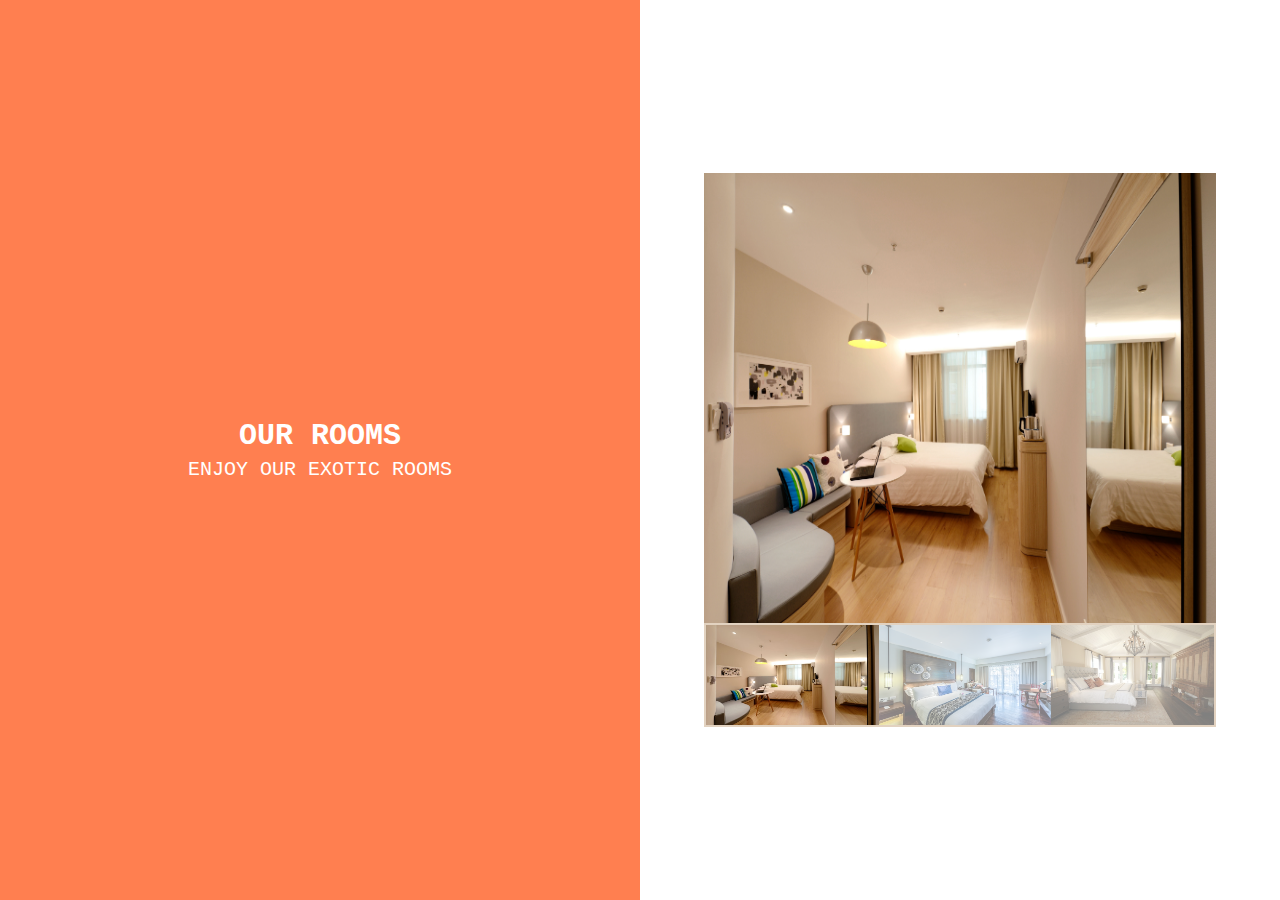
<file: imageGallery/index.html>
<!DOCTYPE html>
<html lang="en">
<head>
    <meta charset="UTF-8">
    <meta name="viewport" content="width=device-width, initial-scale=1.0">
    <title>Document</title>
    <link rel="stylesheet" href="styles.css">
</head>
<body>
    <section>
        <div class="room-description">
            <h1>Our Rooms</h1>
            <p>Enjoy our exotic Rooms</p>
        </div>
        <div class="room-gallery">
            <img src="./img/pexels-pixabay-271624.jpg" class="gallery-highlight" alt="">
            <div class="room-preview">
                <img src="./img/pexels-pixabay-271624 (1).jpg" class="room-active" alt="">
                <img src="./img/pexels-pixabay-237371 (1).jpg" alt="">
                <img src="./img/pexels-pixabay-262048 (1).jpg" alt="">
            </div>
        </div>
    </section>

    <script src="app.js"></script>
</body>
</html>
</file>
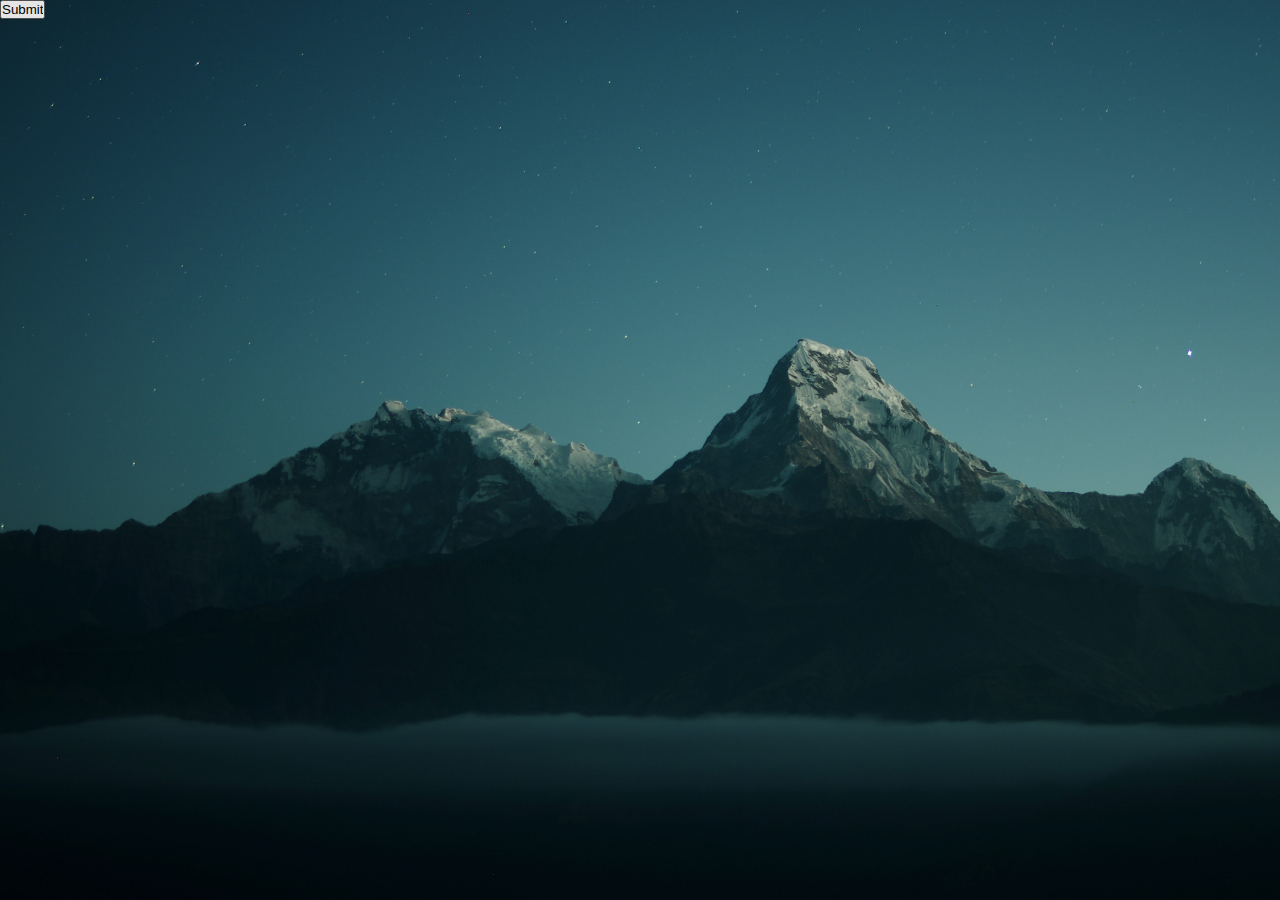
<file: popupmailbox/index.html>
<!DOCTYPE html>
<html lang="en">
<head>
    <meta charset="UTF-8">
    <meta name="viewport" content="width=device-width, initial-scale=1.0">
    <title>Document</title>
    <link rel="stylesheet" href="styles.css">
</head>
<body>
    <div class="container">
        <div class="pop">
            <input type="submit">
               
        </div>
    </div>
    
</body>
</html>
</file>
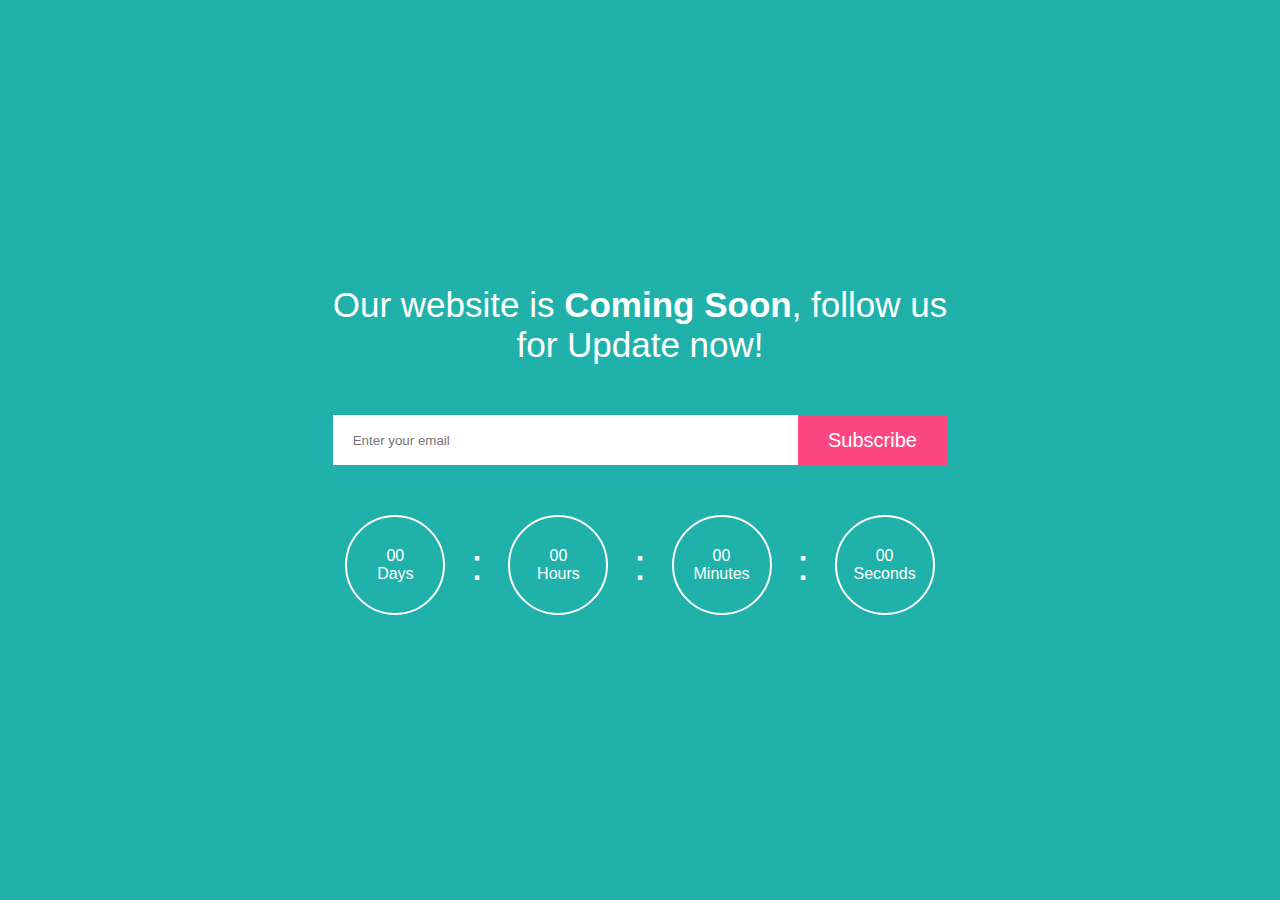
<file: ResponsiveComingSoonPage/index.html>
<!DOCTYPE html>
<html lang="en">
<head>
    <meta charset="UTF-8">
    <meta name="viewport" content="width=device-width, initial-scale=1.0">
    <title>Document</title>
    <link rel="stylesheet" href="styles.css">
</head>
<body>

<div class="wrapper">
    <div class="title">Our website is <span>Coming Soon</span>, follow us <br> for Update now!</div>
    <form class="form" action="">
        <div class="email-field">
            <input type="email" placeholder="Enter your email">
            <button>Subscribe</button>
        </div>
    </form>
    <div class="count-down">
        <div class="timer day">
            <div class="count">
                <div class="numb">00</div>
                <div class="text">Days</div>
            </div>
        </div>
        <div class="clone">:</div>
        <div class="timer hour">
            <div class="count">
                <div class="numb">00</div>
                <div class="text">Hours</div>
            </div>
        </div>
        <div class="clone">:</div>
        <div class="timer min">
            <div class="count">
                <div class="numb">00</div>
                <div class="text">Minutes</div>
            </div>
        </div>
        <div class="clone">:</div> 
        <div class="timer sec"> 
            <div class="count">
                <div class="numb">00</div>
                <div class="text">Seconds</div>
            </div>
        </div>
    </div>
    
    </div>
    

   <script src="app.js"></script>
</body>
</html>
</file>
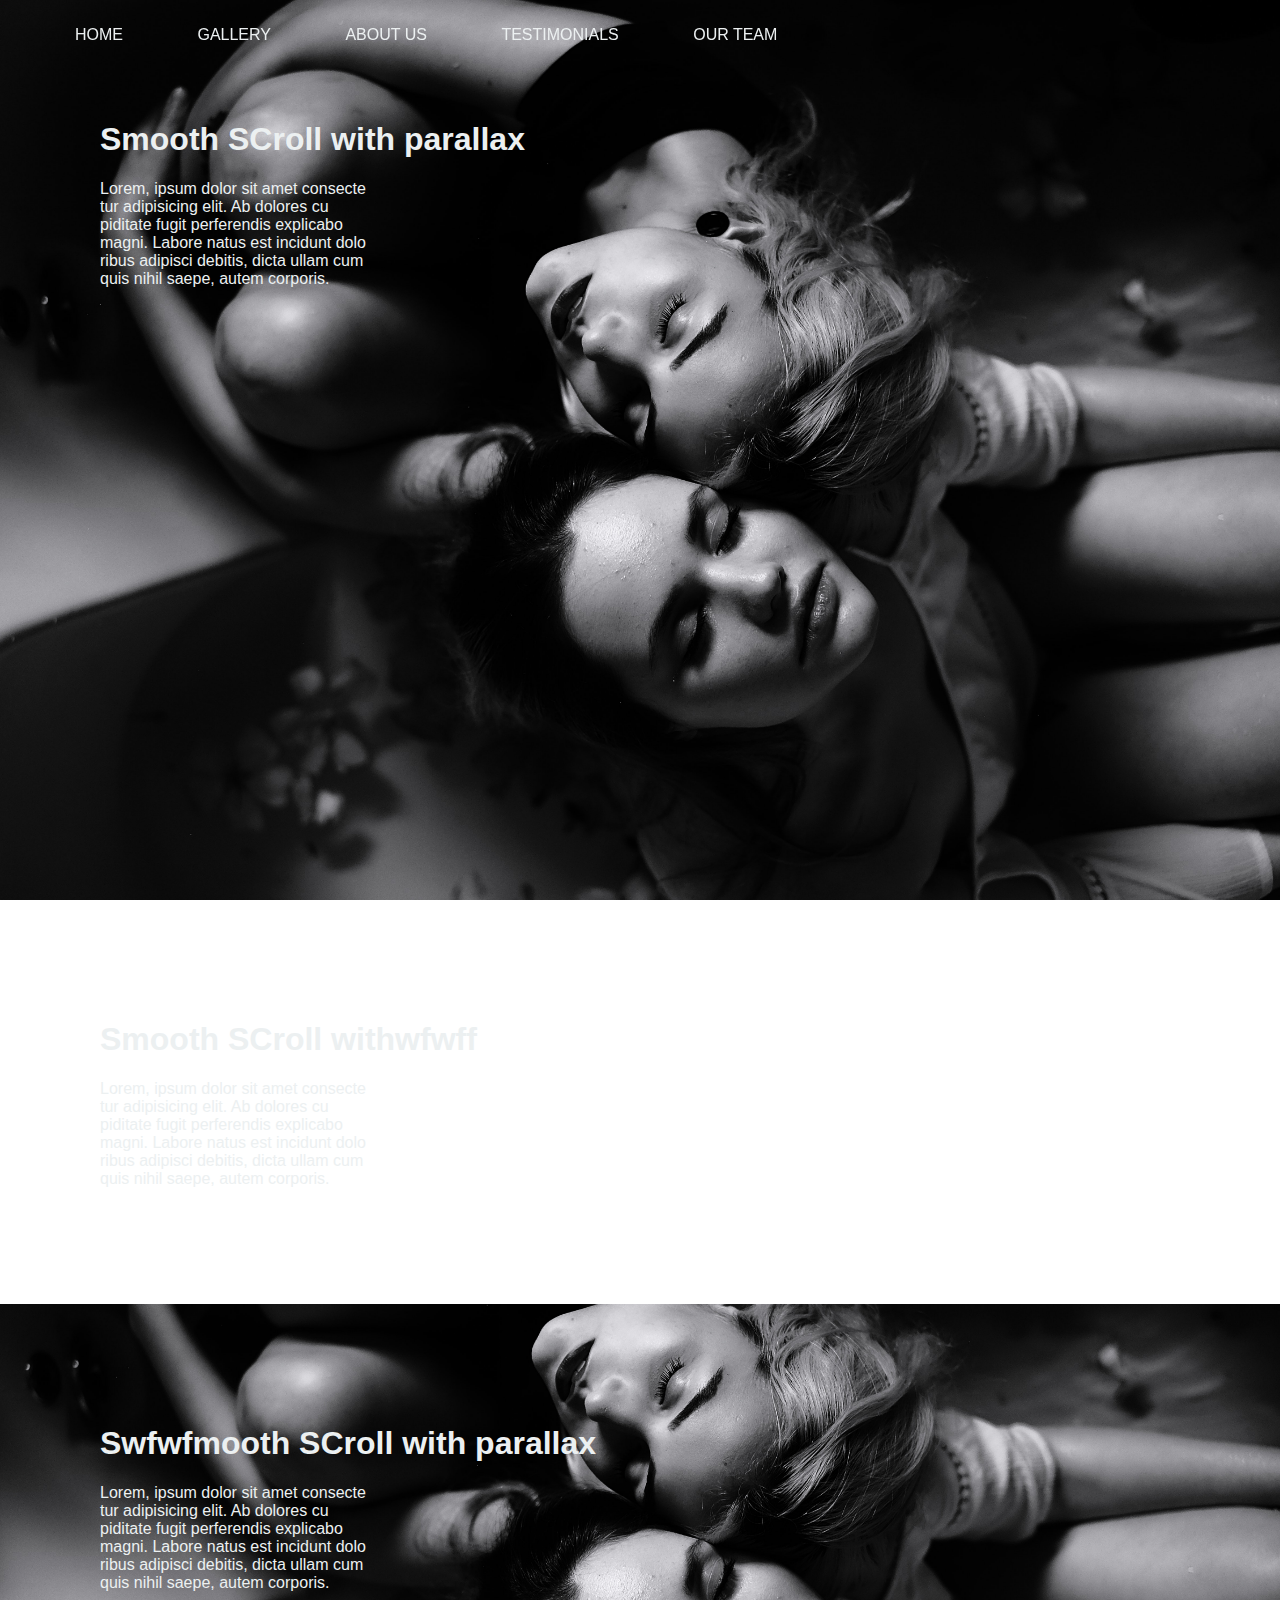
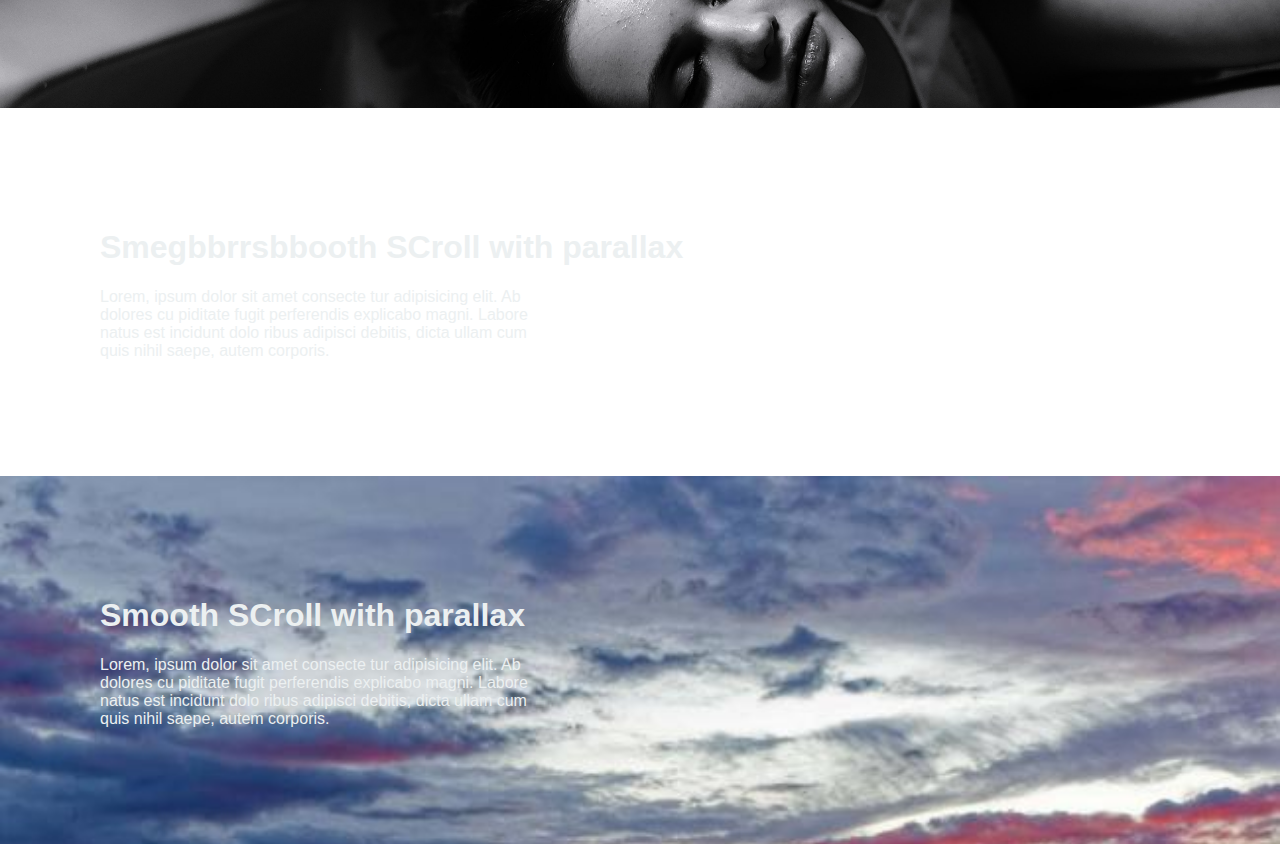
<file: scroll/index.html>
<!DOCTYPE html>
<html lang="en">
<head>
    <meta charset="UTF-8">
    <meta name="viewport" content="width=device-width, initial-scale=1.0">
    <title>Document</title>
    <link rel="stylesheet" href="styles.css">
</head>
<body>
    <nav id="main-menu">
        <ul>
            <li><a href="#section1" class="obss-scroller">HOme</a></li>
            <li><a href="#section2" class="obss-scroller2">Gallery</a></li>
            <li><a href="#section3" class="obss-scroller">ABout us</a></li>
            <li><a href="#section4" class="obss-scroller">Testimonials</a></li>
            <li><a href="#section5" class="obss-scroller">Our team</a></li>
        </ul>
    </nav>
    <section id="section1" onclick="myFunction">
        <h1>Smooth SCroll with parallax</h1>
        <p>Lorem, ipsum dolor sit amet consecte<br>
            tur adipisicing elit. Ab dolores cu<br>
            piditate fugit perferendis explicabo <br>
            magni. Labore natus est incidunt dolo<br>
            ribus adipisci debitis, dicta ullam cum<br>
             quis nihil saepe, autem corporis.</p>
    </section>
    <section id="section2">
        <h1>Smooth SCroll withwfwff</h1>
        <p>Lorem, ipsum dolor sit amet consecte<br>
            tur adipisicing elit. Ab dolores cu<br>
            piditate fugit perferendis explicabo <br>
            magni. Labore natus est incidunt dolo<br>
            ribus adipisci debitis, dicta ullam cum<br>
             quis nihil saepe, autem corporis.</p>
    </section>
    <section id="section3">
        <h1 class="he1">Swfwfmooth SCroll with parallax</h1>
        <p class="he1">Lorem, ipsum dolor sit amet consecte<br>
            tur adipisicing elit. Ab dolores cu<br>
            piditate fugit perferendis explicabo <br>
            magni. Labore natus est incidunt dolo<br>
            ribus adipisci debitis, dicta ullam cum<br>
             quis nihil saepe, autem corporis.</p>
    </section>
    <section id="section4">
        <h1>Smegbbrrsbbooth SCroll with parallax</h1>
        <p>Lorem, ipsum dolor sit amet consecte
            tur adipisicing elit. Ab dolores cu
            piditate fugit perferendis explicabo 
            magni. Labore natus est incidunt dolo
            ribus adipisci debitis, dicta ullam cum
             quis nihil saepe, autem corporis.</p>
    </section>
    <section id="section5">
        <h1>Smooth SCroll with parallax</h1>
        <p>Lorem, ipsum dolor sit amet consecte
            tur adipisicing elit. Ab dolores cu
            piditate fugit perferendis explicabo 
            magni. Labore natus est incidunt dolo
            ribus adipisci debitis, dicta ullam cum
             quis nihil saepe, autem corporis.</p>
    </section>
   
    <script
    src="https://code.jquery.com/jquery-3.5.1.js"
    integrity="sha256-QWo7LDvxbWT2tbbQ97B53yJnYU3WhH/C8ycbRAkjPDc="
    crossorigin="anonymous">

$(document).ready(function(){
  $("obss-scroller2").click(function(){
    $(".he1").animate("bottom:450px");
  });
});


    </script>
</body>
</html>
</file>
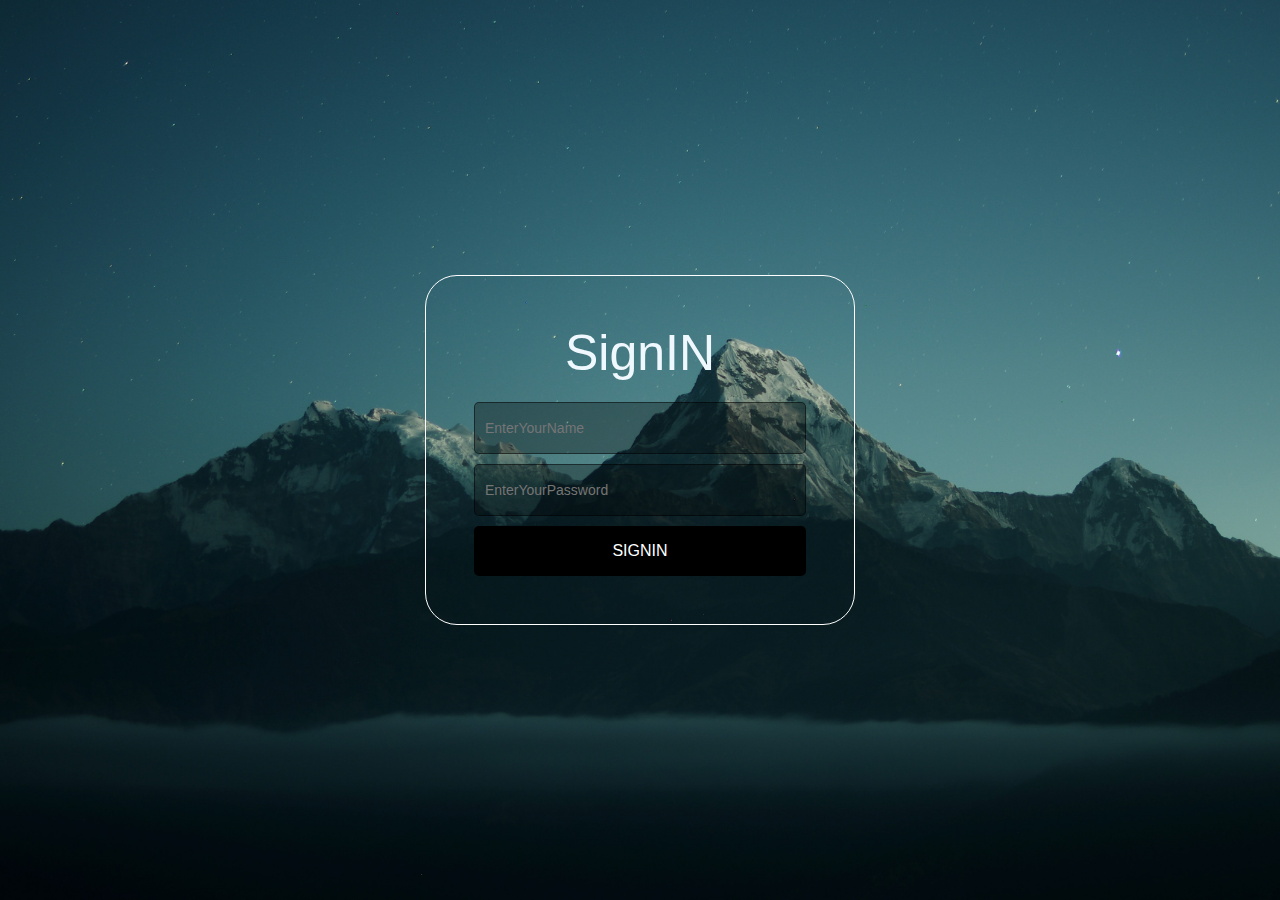
<file: signinform/index.html>
<!DOCTYPE html>
<html lang="en">
<head>
    <meta charset="UTF-8">
    <meta name="viewport" content="width=device-width, initial-scale=1.0">
    <title>Document</title>
    <link rel="stylesheet" href="styles.css">
</head>
<body>
        <div class="signin">
            <form>
            <h2>SignIN</h2>
            <input type="text" placeholder="EnterYourName">
            <input type="text" placeholder="EnterYourPassword">
            <button class="btn">SIgnIN</button>
            </form>
    
        </div>
</body>
</html>
</file>
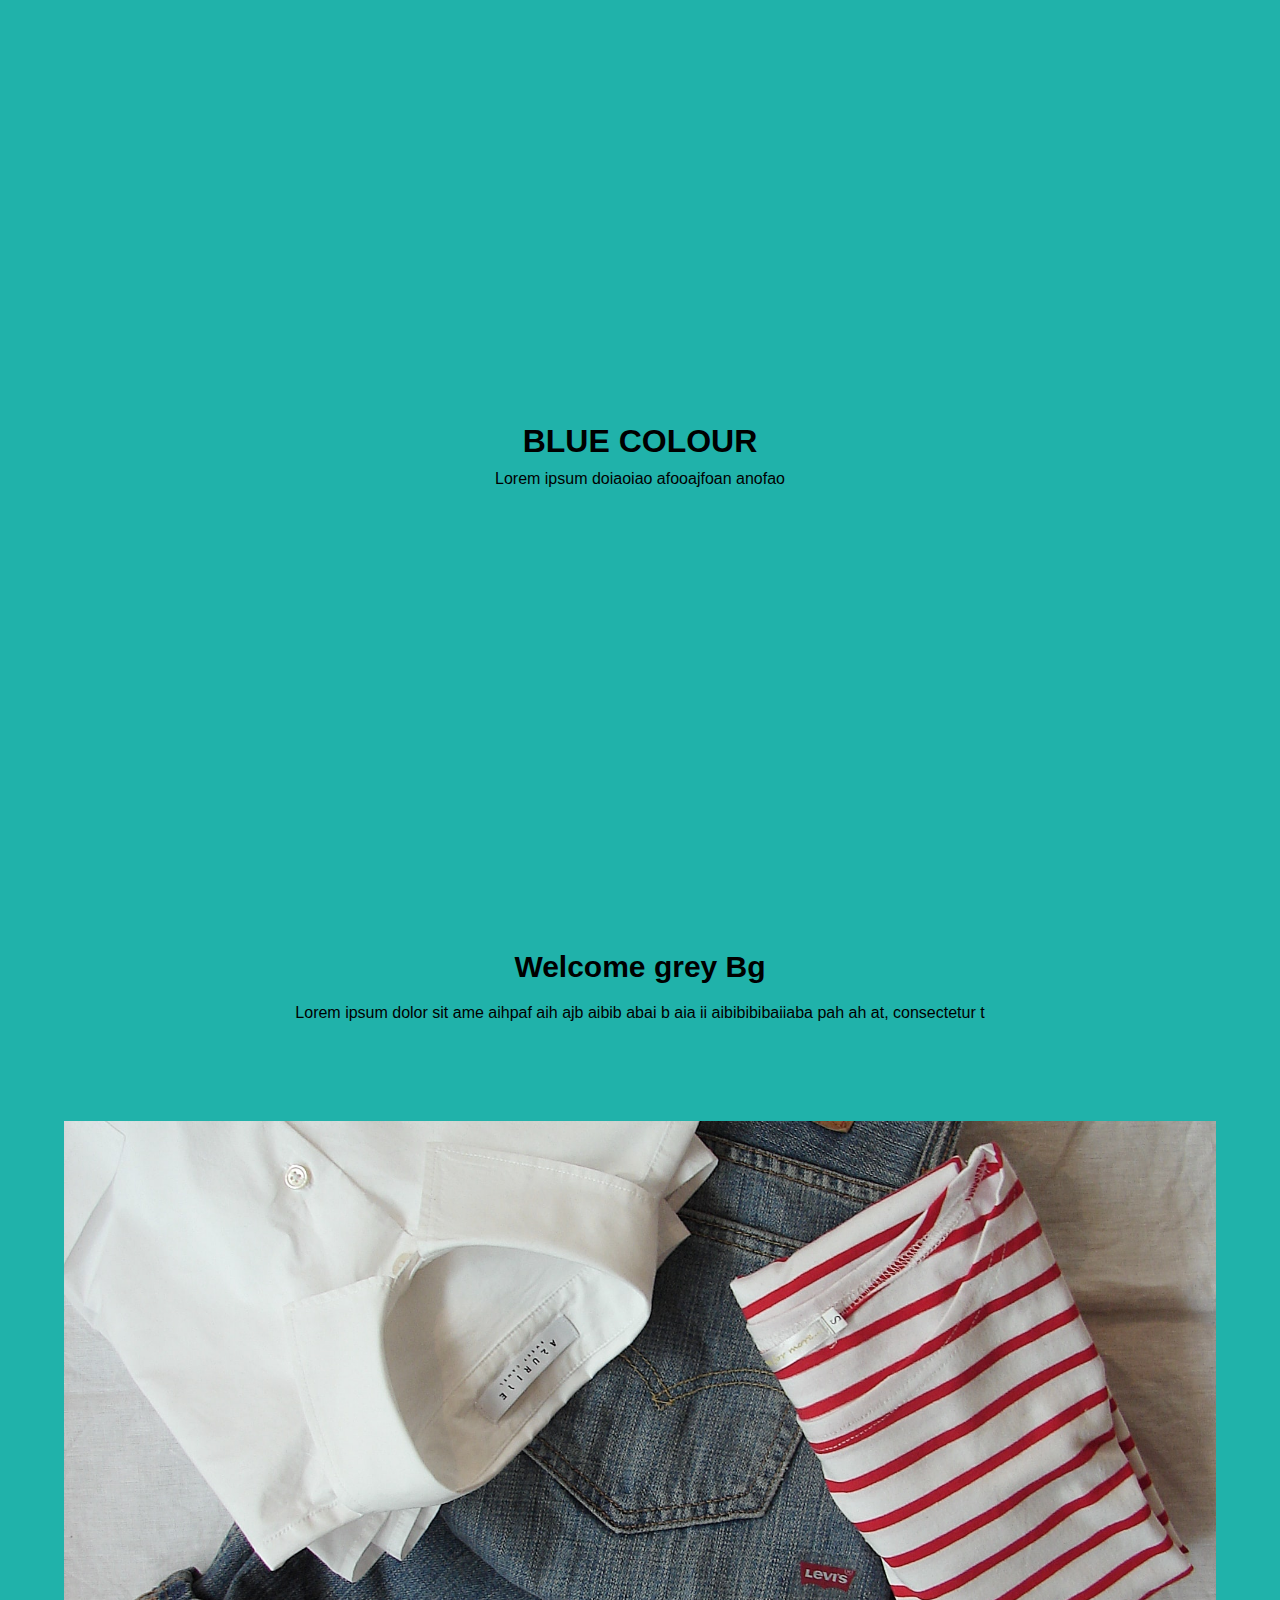
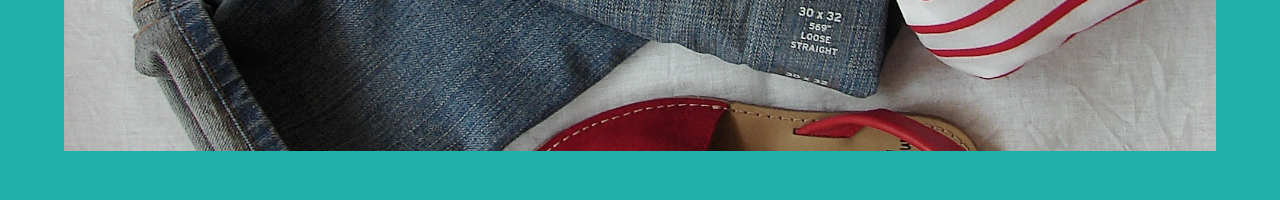
<file: Transitioin bakground/index.html>
<!DOCTYPE html>
<html lang="en">
<head>
    <meta charset="UTF-8">
    <meta name="viewport" content="width= , initial-scale=1.0">
    <title>Document</title>
    <link rel="stylesheet" href="styles.css">
</head>
<body>
    <header>
        <div class="intro-text">
            <h1>Blue Colour</h1>
            <p>Lorem ipsum doiaoiao afooajfoan anofao</p>  
    </div>
    </header>

    <section>
        <div class="page2">
            <h1>
                Welcome grey Bg
            </h1>

            <p>Lorem ipsum dolor sit ame aihpaf  aih  ajb aibib abai b aia ii aibibibibaiiaba pah ah at, consectetur t</p>

        </div>
        <img src="./junko-nakase-Q-72wa9-7Dg-unsplash.jpg" alt="">
    </section>

    <script src="app.js">
        
    </script>
</body>
</html>
</file>
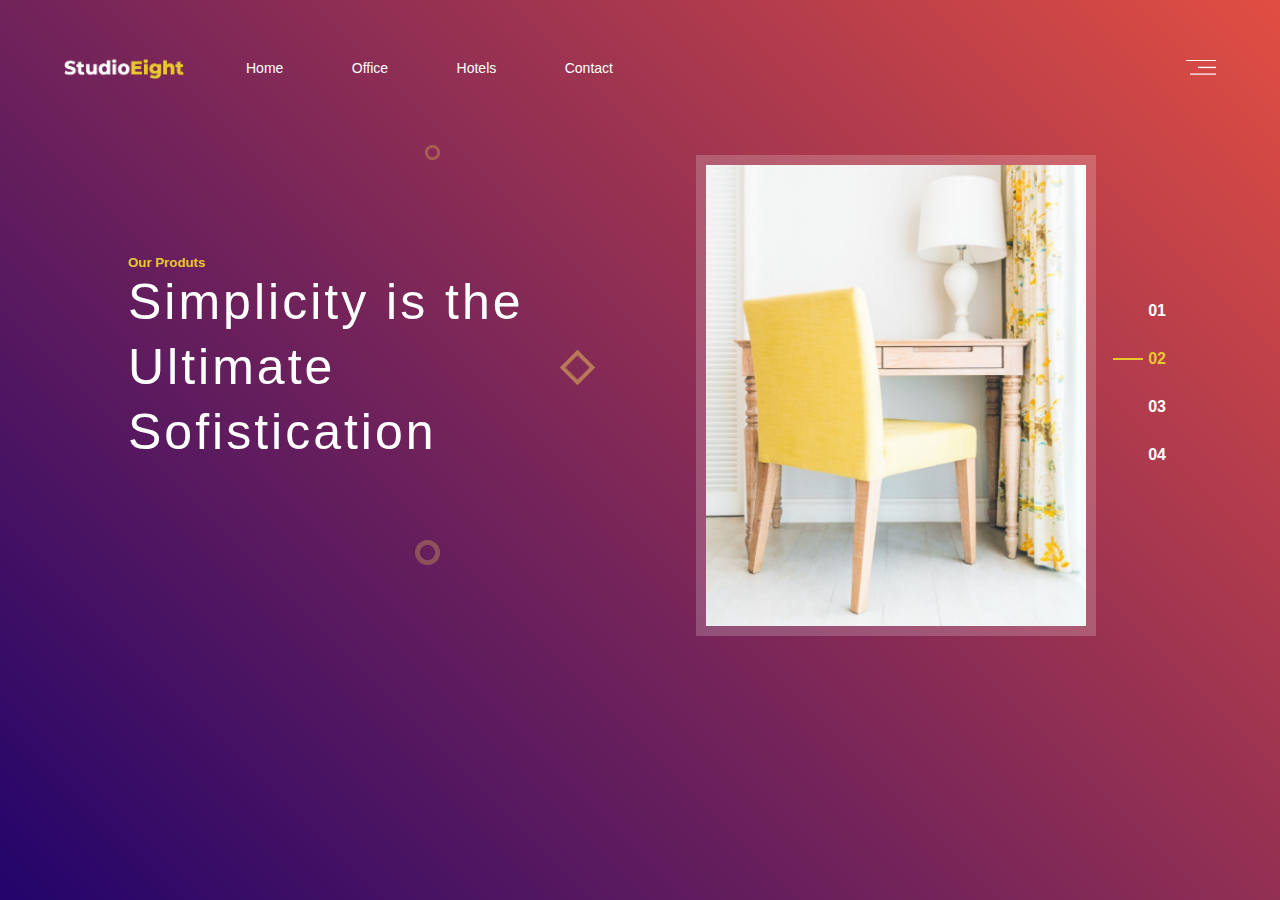
<file: simple/imagemov/index.html>
<!DOCTYPE html>
<html lang="en">
<head>
    <meta charset="UTF-8">
    <meta name="viewport" content="width=device-width, initial-scale=1.0">
    <title>Document</title>
    <link rel="stylesheet" href="styles.css">
</head>
<body>

    <div class="container">
        <div class="navbar">
            <img src="./logo.png" class="logo">
            <nav>
                <ul>    
                    <li><a href="">Home</a></li>
                    <li><a href="">Office</a></li>
                    <li><a href="">Hotels</a></li>
                    <li><a href="">Contact</a></li>
                </ul>
            </nav>
            <img src="./menu.png" class="menu-icon">        
        </div>

        <div class="row">
            <div class="col">
                <div class="text-box">
                    <h5>Our Produts</h5>
                    <h1><b>Simplicity</b> is the <b>Ultimate</b> Sofistication</h1>
                </div>
                <img src="./circle.png" alt="" class="small-icon1">
                <img src="./circle.png" alt="" class="small-icon2">
                <img src="./square.png" alt="" class="small-icon3">
            </div>

            <div class="col">
                <div class="gallery-box">
                    <img src="./pic2.jpg" id="gallery">
                
                 <ul>
                     <li class="btn">01</li>
                     <li class="btn active">02</li>
                     <li class="btn">03</li>
                     <li class="btn">04</li>
                 </ul>

                </div>


            </div>
        </div>
    </div>

<script>
        var btn = document.getElementsByClassName("btn");
        var gallery = document.getElementById("gallery");

        var images = new Array (
            "pic1.jpg",
            "pic2.jpg",
            "pic3.jpg",
            "pic4.jpg"
        );

        for(let i=0;i<btn.length;i++){
            btn[i].onclick = function() 
            {
                gallery.src = images[i];
                let current = document.getElementsByClassName("active");
                current[0].className = current[0].className.replace("active", "");
                this.className += " active";
            };         
        }

</script>
</body>
</html >
</file>
<file: imageGallery/styles.css>
* {
    margin: 0;
    padding: 0;
    box-sizing: border-box;
}
.gallery-highlight {
    width:80%;
    height: 50%;
    transition: 3s ease;
}

section {
    display: flex;
    height: 100vh;
    
}

.room-gallery {
    width:50%;
    display: flex;
    justify-content: center;
    align-items: center;
    flex-flow: column;
    
}

.room-description {
    width: 50%;
    display: flex;
    flex-flow: column;
    align-items: center;
    justify-content: center;
    background-color: coral;
}
.room-description h1 {
    font-family: 'Courier New', Courier, monospace;
    text-transform: uppercase;
    font-size: bold;
    font-size: 30px;
    color:white;
    margin-bottom:5px;
}
.room-description p {
    font-family: 'Courier New', Courier, monospace;
    text-transform: uppercase;
    font-size: 20px;
    color: white;
}

.room-preview {
  display: flex;
  width:80%;  
  border:2px solid #e2d2c0;
}

.room-preview img {
    height: 100px;
    flex-grow: 1;
    opacity: 0.5;
    cursor: pointer;
    transition:opacity  0.3s ease;
}

img.room-active {
    opacity: 1;
}
</file>
<file: popupmailbox/styles.css>
* {
    margin:0;
    padding:0;
}

.container {
    width: 100%;
    height: 100vh;
    background: url(./daniel-leone-v7daTKlZzaw-unsplash.jpg);
    background-size: cover;
}

.pop {
  

}

.pop h3 {
    position: absolute;
    top: 50%;
    left: 50%;
    transform: translate(-50%,-50%);
    color:#fff;
    font-family: sans-serif;
    text-transform: uppercase;
}
</file>
<file: ResponsiveComingSoonPage/styles.css>
* {
    margin: 0;
    padding: 0;
    box-sizing: border-box;
    font-family: sans-serif;
}

html,body {
    display: grid;
    height: 100%;
    width: 100%;
    place-items: center;
    background:lightseagreen;
}

.wrapper {
    color:white;
    max-width: 900px;
    text-align: center;
    padding: 0 50px;
}

.wrapper .title {
    font-size: 35px;
    font-weight: 500;
}

.wrapper .title span {
    font-weight: 700;
}

.wrapper form {
    margin: 50px 0;
}

.wrapper form .email-field {
    height: 50px;
    width: 100%;
    display: flex;
    align-items: center;
    justify-content: center;
    
}

.wrapper form .email-field input {
      width: 100%;
      height: 100%;
      padding-left: 20px;
      border: none;
      outline:none;
}
form .email-field button {
    height: 100%;
    width: 200px;
    outline:none;
    border: none;
    background: #FC4782;
    color: #fff;
    font-size: 20px;
    cursor: pointer;
    transition: background 0.3s ease;    
}
form .email-field button:hover {
    background: #000;
}

.wrapper .count-down {
    display: flex;
    width: 100%;
    height: 100px;
    flex-wrap: wrap;
    align-items: center;
    justify-content: space-around;
}

.wrapper .count-down .timer {
    height: 100%;
    width: 100px;
    border: 2px solid;
    border-radius: 50%;
    display: flex;
    justify-content: center;
    align-items: center;
}
.wrapper .count-down .clone {
    font-size: 45px;
}
</file>
<file: scroll/styles.css>
* {
    box-sizing: border-box;
}

body{
    margin: 0;
    color:#ecf0f1;
    font-family: sans-serif;
}

ul {
    list-style:none; 
}

ul li {
    display:inline-block;
    padding:10px 15px;
}

nav a {
    color: #ecf0f1;
    text-decoration:none;
    text-transform: uppercase;
    padding:15px 20px;
    border-radius:8px;
}

nav a:hover{
    background-color: yellow;
    color:#2c3e50;
}

nav a.active {
    background: #1abc9c;
}

#main-menu{
    position:fixed;
    text-align: center;
}
p {
    width: 40%;
}
section{
    width:100%;
    margin:0;
    padding:100px;
}

#section1 {
    background-image: url("./images/pexels-camila-cordeiro-4932864.jpg");
    background-size:cover;
    height: 100vh;
    background-position:center;
    
}
#section2 {
    background-image: url("./images/photo-1542044896530-05d85be9b11a.jfif");
    background-size:cover;
    background-attachment: fixed;
    background-position:center;
}
#section3 {
    background-image: url("./images/pexels-camila-cordeiro-4932864.jpg");
    background-size:cover;
    background-position:center;
}
#section4 {
    background-image: url("./images/photo-1542044896530-05d85be9b11a.jfif");
    background-attachment: fixed;
    
}

#section5 {
    background-image: url("./images/256417221.jpg.gallery.jpg");
    background-size:cover;
}
</file>
<file: signinform/styles.css>
* {
    margin: 0;
    padding:0;
}

body {
    margin:0;
    padding: 0;
    width: 100%;
    height: 100vh;
    background: url(./daniel-leone-v7daTKlZzaw-unsplash.jpg) 50% 50% no-repeat;
    background-size:cover;
    display:table;
}

.signin {
    position: absolute;
    border: 1px solid #fff;
    border-radius: 2em;
    padding:3em;
    top: 50%;
    left: 50%;
    transform: translateX(-50%) translateY(-50%);
}

h2 {
    font-family: sans-serif;
     font-weight: lighter;
    color: aliceblue;
    padding-bottom: 20px;
    font-size: 50px;
    text-align:center;
}

input {
    display: block;
    width:320px;
    height: 50px;
    background:rgba(0,0,0,0.3);
    outline: none;
    border: 1px solid rgba(0,0,0,0.5);
    font-family: sans-serif;
    font-weight: lighter;
    font-size: 14px;
    margin-bottom: 10px;
    padding-left: 10px;
    border-radius: 5px;
}

button {
    width: 332px;
    height: 50px;
    font-size: 16px;
    background: #000;
    color: #fff;
    border:0px;
    border-radius:5px;
    text-transform: uppercase;
}
</file>
<file: Transitioin bakground/styles.css>
* {
    margin :0;
    padding: 0;
    box-sizing: border-box;
}

body {
    font-family: sans-serif;
    background-color:lightseagreen;
    transition:all 0.5s ease;
}
 .intro-text {
     height: 100vh;
     display: flex;
     justify-content: center;
     align-items: center;
     flex-flow: column;
 }

 .intro-text h1 {
     text-transform: uppercase;
     font-family: 'Lucida Sans', 'Lucida Sans Regular', 'Lucida Grande', 'Lucida Sans Unicode', Geneva, Verdana, sans-serif;
     padding: 10px;
    }
 
 .intro-text p {
     font-family: Arial, Helvetica, sans-serif;
     font-weight: 300;

 }

 section {
     height: 100vh;
     display: flex;
     align-items: center;
     flex-direction: column;
     justify-content: space-around;
 }

 .page2{
    text-align:center;
    width: 70%;
 }

 .page2 h1 {
     margin-bottom: 20px;
     font-size: 30px;
 }


section img {
    width: 90%;
    height: 70%;
    object-fit: cover;
}

.bg-active {
    background-color:lightcoral;
}
</file>
<file: simple/imagemov/styles.css>
* {
    margin: 0;
    padding: 0;
    font-family: sans-serif;
}

.container {
    width: 100%;
    min-height: 100vh;
    background: linear-gradient(45deg,#22046b,#e14e42);
    color:#fff;
    position: relative;
}

.navbar {
    width:90%;
    height: 15vh;
    margin:auto;
    display: flex;
    align-items: center;
}

.logo{
    width: 120px;
    cursor: pointer;
}

.menu-icon {
    width:30px;
    cursor: pointer;
    margin-left: 80px;
}

nav {
    flex:1;
    text-align:left;
}

nav ul li {
    list-style: none;
    display: inline-block;
    margin-left: 60px;
}

nav ul li a {
    text-decoration: none;
    color:white;
    font-size:14px;
    padding:5px 2px;
}

nav ul li a:hover {
    color:#e7c82f;
}

.row {
    width: 80%;
    min-height: 85vh;
    margin:auto;
    display: flex;
    flex-wrap: wrap;
}

.col {
    margin:20px 0;
    flex-basis:50%;
    min-width: 300px;
    height: 100%;
    position: relative;
}

.text-box {
    max-width: 400px;
    margin-top: 100px;
}

.text-box h5 {
    color: #e7c82f;
}

.text-box h1{
    font-size: 50px;
    font-weight: 100;
    letter-spacing: 3px;
    line-height:65px;
}

.gallery-box {
    max-width: 400px;
    position: relative;
    margin:auto;
}

.gallery-box img {
    width:100%;
    border: 10px solid rgba(255,255,255,0.2);
    box-sizing: border-box;
}

.gallery-box ul {
    position: absolute;
    right: -100px;
    top:50%;
    transform: translateY(-50%);
}

.gallery-box ul li {
    list-style:none;
    font-size: 16px;
    font-weight: bold;
    padding: 0 30px;
    margin-bottom: 30px;
    cursor: pointer;
    position: relative;
}

.gallery-box .active {
    color: #e7c82f;
}

.gallery-box ul li::after{
    content:"";
    width:30px;
    height: 2px;
    background: transparent;
    position: absolute;
    top:8px;
    left:-5px;
}

.gallery-box .active::after {
    background: #e7c82f;
}

.small-icon1 {
    width:15px;
    position: absolute;
    right:200px;
    top:-10px;
    opacity: 0.3;
}

.small-icon2{
    width:25px;
    position: absolute;
    right: 200px;
    bottom:-100px;
    opacity: 0.3;
}

.small-icon3{
    width:25px;
    position: absolute;
    right: 50px;
    top:200px;
    opacity: 0.5;
    transform:rotate(45deg);
}
</file>
